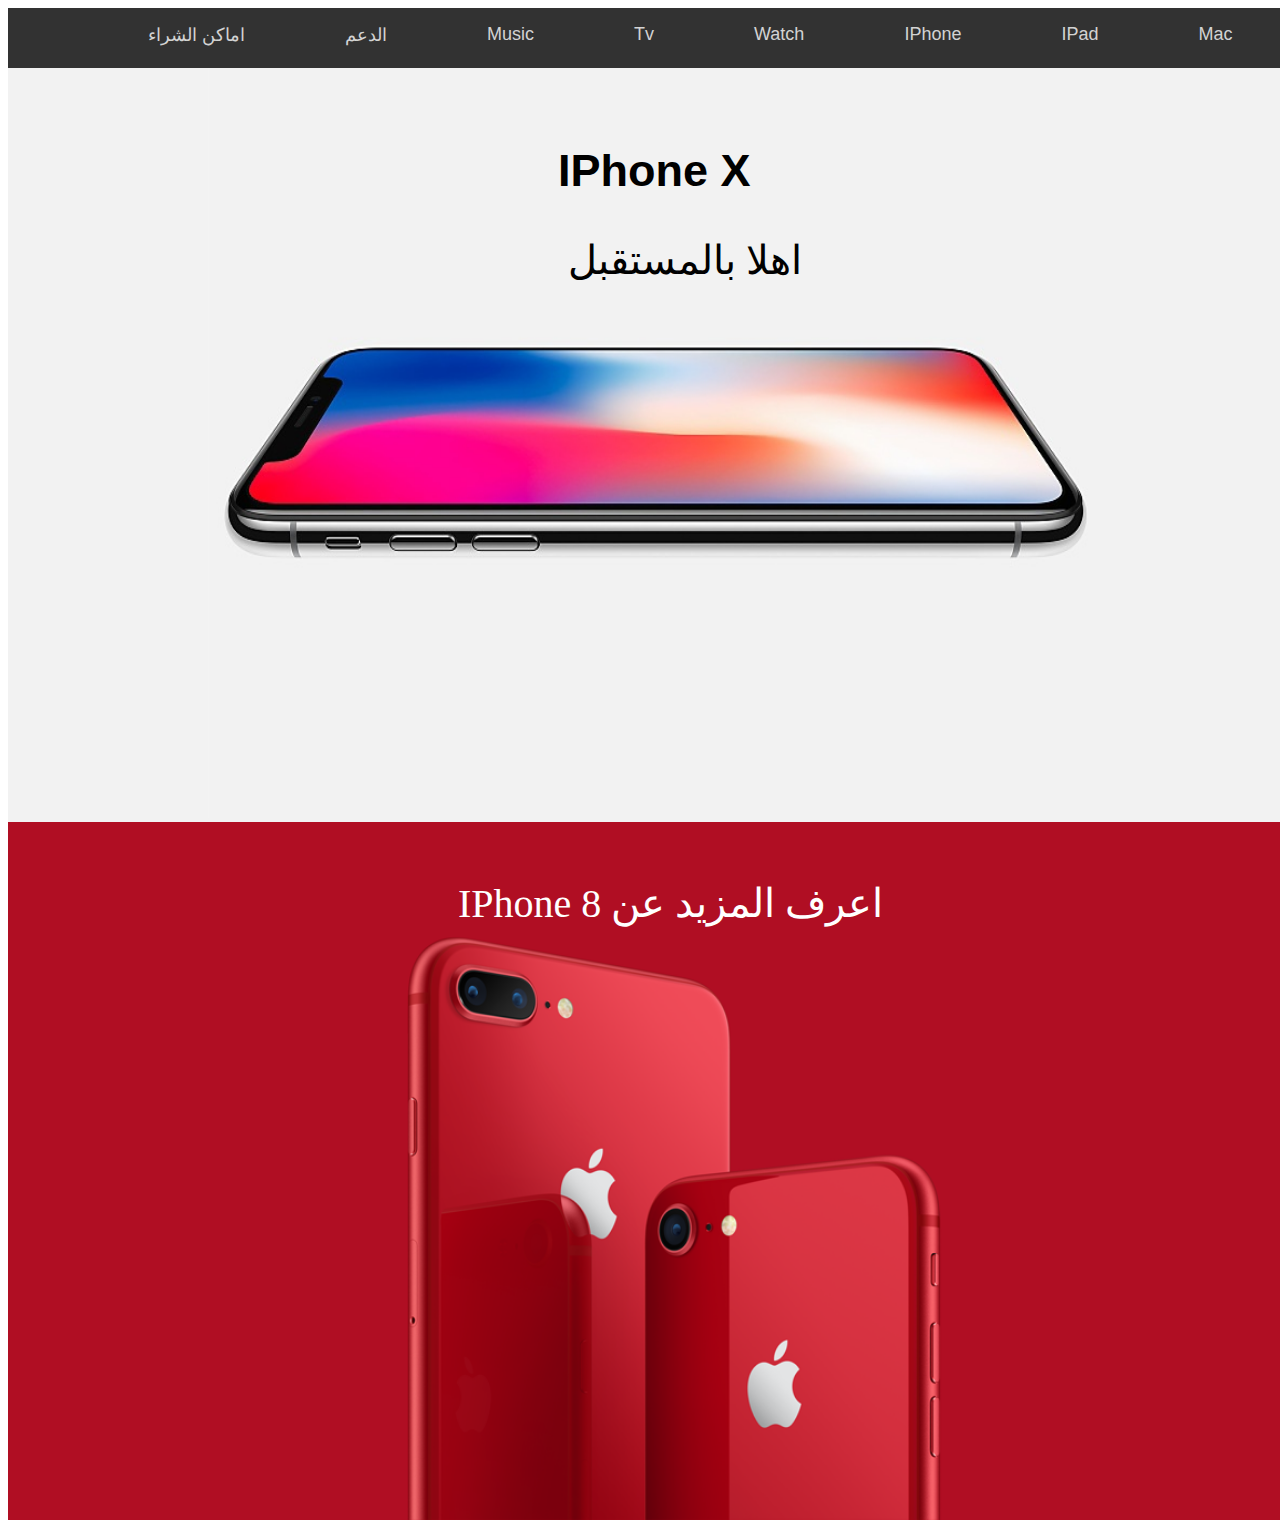
<file: apple/index.html>
<!DOCTYPE html>
<html>
<head>
   <meta charset="utf-8" name="viewport" content="width=device-width, initial-scale=1.0, user-scalable=yes">
<title>APPLE المملكة العربية السعودية</title>
<link rel="icon" href="img\icon.png" >
<style>

#navigation{
margin-top: 0;
   height: 50px;
   background-color: #323232;
   position: absolute;
   width: 1330px;
   padding-bottom: 10px;
   margin-top: 0px;
}
ul{
list-style: none;
}

ul li {
  font-family: "SF Pro AR","SF Pro Gulf","SF Pro Text","Gulf","Myriad Set Pro","SF Pro Icons","Helvetica Neue","Helvetica","Arial",sans-serif;

  font-size: 18px;
  float: left;
  padding-left: 100px;

}
#navigation ul li a {
  text-decoration: none;
  color: lightgrey;
  transition: color 0.5s ;
}
#navigation ul li a:hover{
color: yellow;
}
#img1{
  margin-top: 10px;
  height: 800px;

}
#iphonex{
  padding-left: 200px;
  background-color: #f2f2f2;
  width: 1150px;
}
#headline{
  font-size: 45px;
  padding-top: 100px;
  padding-left: 550px;
  font-family: "SF Pro AR","SF Pro Gulf","SF Pro Display","SF Pro Icons","Helvetica Neue","Helvetica","Arial",sans-serif;
}
#headline2{
  font-size: 40px;
  padding-top: 0px;
  padding-left: 560px;
  font-weight: 100;
}
#link{
  font-size: 40px;
  padding-left: 450px;
  font-family: fantasy;
position: absolute;
top: 880px;
text-decoration: none;
color: white;


}


</style>

</head>
<body>

<div id="navigation">
  <ul>
    <li><a href="#">اماكن الشراء</a></li>
    <li><a href="#">الدعم</a></li>
    <li><a href="#">Music</a></li>
    <li><a href="#">Tv</a></li>
    <li><a href="#">Watch</a></li>
    <li><a href="#">IPhone</a></li>
    <li><a href="#">IPad</a></li>
    <li><a href="#">Mac</a></li>
  </ul>
<h2 id="headline">IPhone X</h2>
<h3 id="headline2">اهلا بالمستقبل</h3>
</div>

<div id="iphonex">
<img src="img\1.jpg" height="700px" width="900 px"id="img1">
</div>

<div id="red">
<a href="#" id="link">IPhone 8 اعرف المزيد عن</a>
  <img src="img\iphone red.png" id="iphone2" width="1330px">
</div>









<script>
window.onscroll = function() {myFunction()};


var navbar1 = document.getElementById("navigation");

var sticky = navbar1.offsetTop;

function myFunction() {
  if (window.pageYOffset >= sticky) {
    navbar1.classList.add("sticky")
  } else {
    navbar1.classList.remove("sticky");
  }
}
</script>
</body>












</html>
</file>
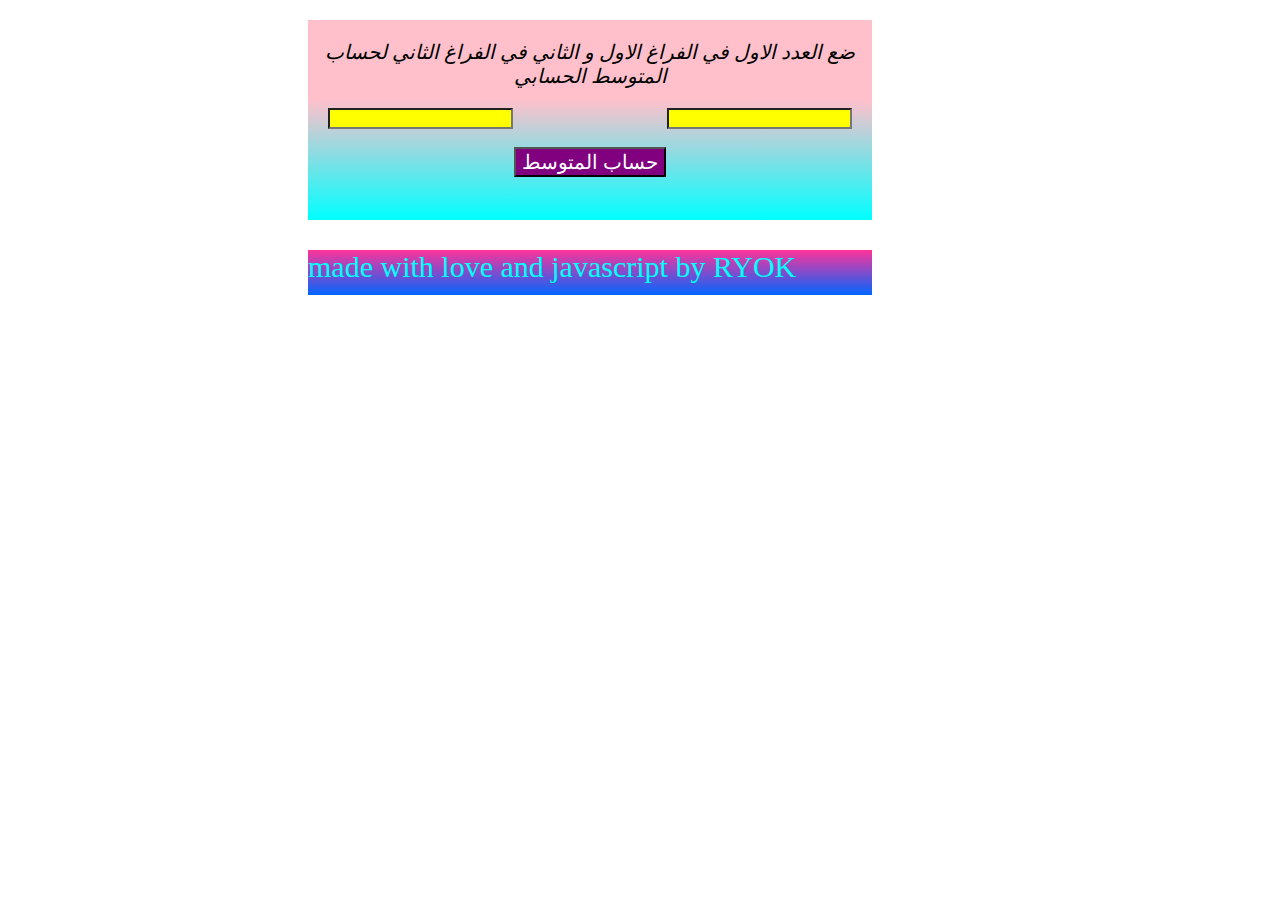
<file: متوسط حسابي/index.html>
<!DOCTYPE html>
<html>
  <head>
<meta charset="utf-8">
<title>متوسط حسابي لعددين</title>
<meta name="viewport" content="width=device-width, initial-scale=1.0, user-scalable=yes">

  </head>
<style>
#paragraph{
  font-size: 20px ;
  font-style: italic;
  padding-top: 20px;
}
#container{
  margin-right: 400px;
  margin-left: 300px;
  margin-top: 20px;


}
#firstnumper{
  float: right;
  background-color:yellow;
  margin-right: 20px;
  text-align: center;
}
#secondnumper{
  background-color: yellow;
  margin-left: 20px;
  text-align: center;
}
#base{
background: linear-gradient(pink 40%,aqua);
height: 200px;
}
#submit{

background-color: purple;
color: white;
width: auto;
font-size: 20px;
}
#done{
  color: aqua;
  height: 40px;
  background:linear-gradient(#ff3399,#0066ff);
  font-size: 30px;
 padding-bottom:5px;
}

</style>


<body>
  <div id="container">
    <div id="base">
<center><p id="paragraph">ضع العدد الاول في الفراغ الاول و الثاني في الفراغ الثاني لحساب المتوسط الحسابي <p></center>
<input type="number" id="firstnumper">
<input type="number" id="secondnumper">
<br />
<br />
<center><button type="submit" id="submit" onclick="M()">حساب المتوسط</button></center>
<center><p id="resault"><p></center>
</div>

<div id="done">
<p id="made">made with love and javascript by RYOK<p>
  <div>

<script>

function M() {
  var x = document.getElementById("firstnumper").value;
  var y = document.getElementById("secondnumper").value;
  var z = y/2 + x/2;
document.getElementById("resault").innerHTML = z ;
}

</script>




</div>
</body>





</html>
</file>
